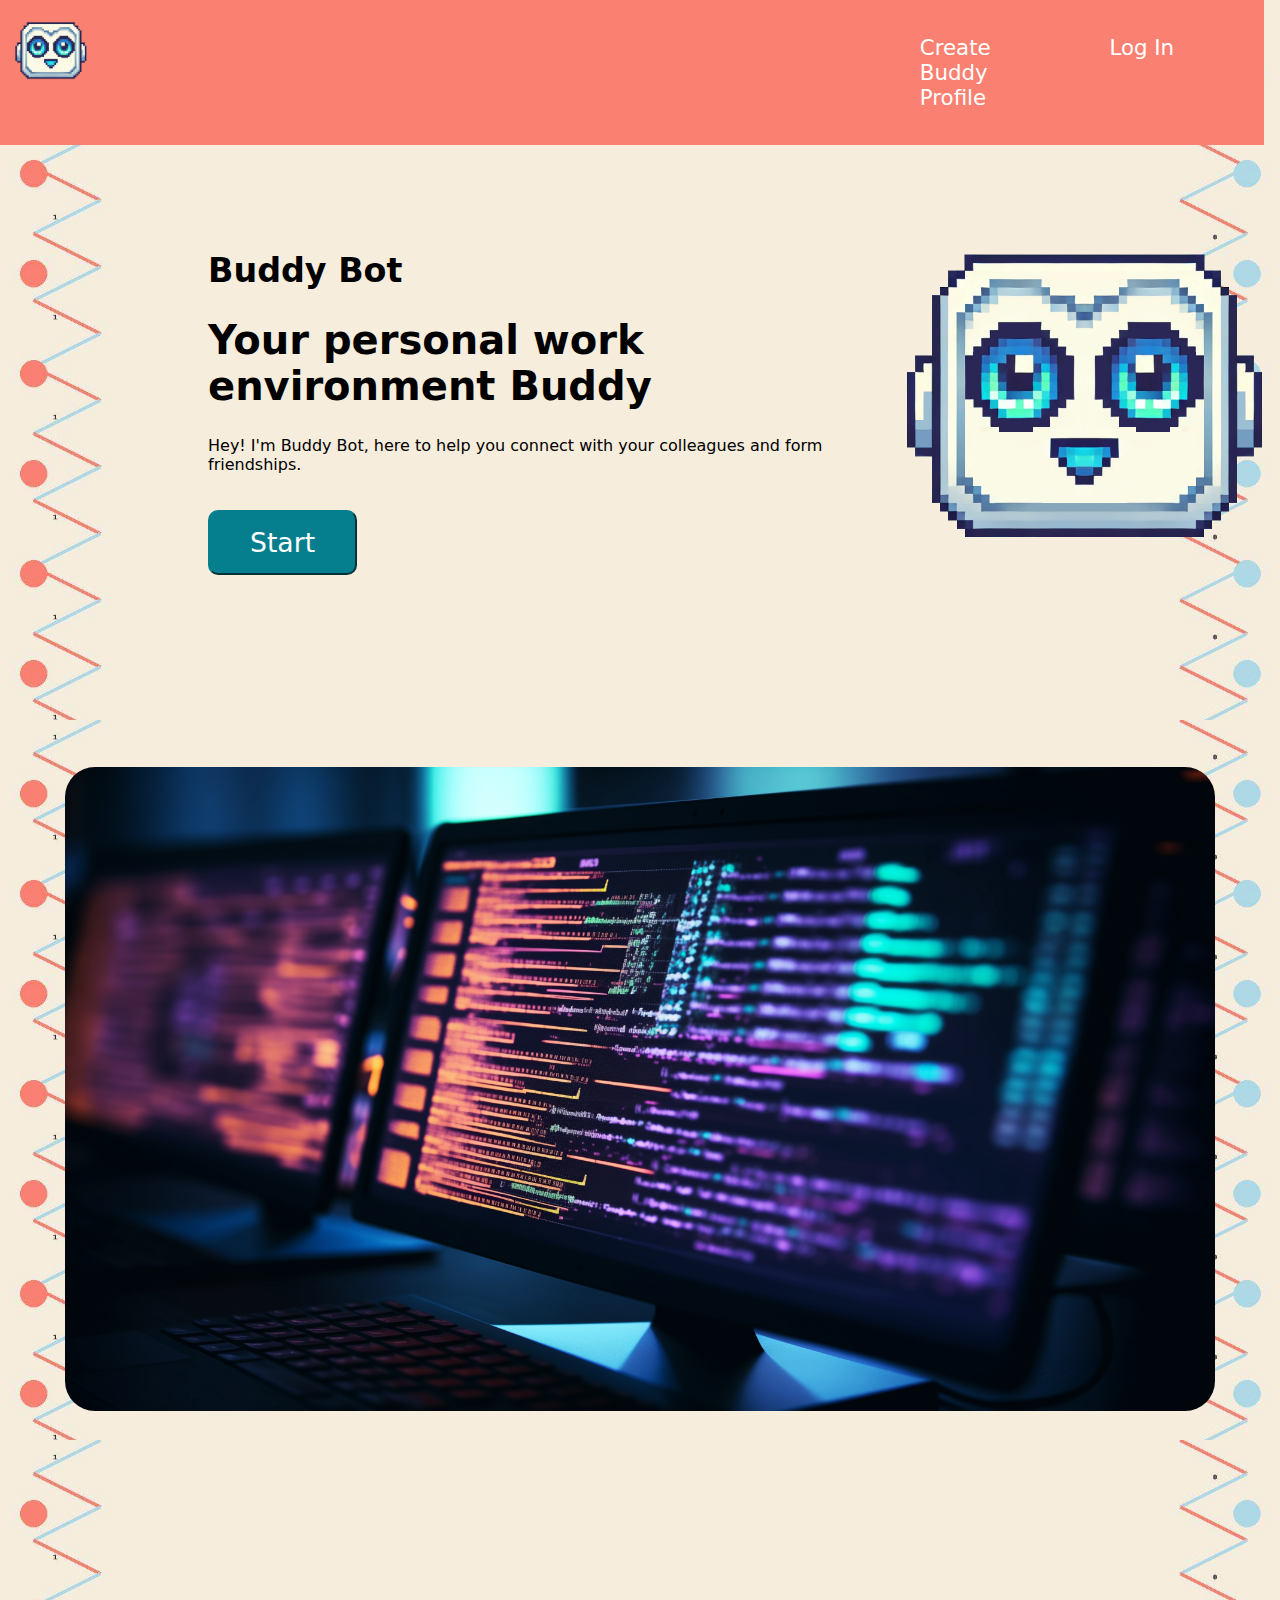
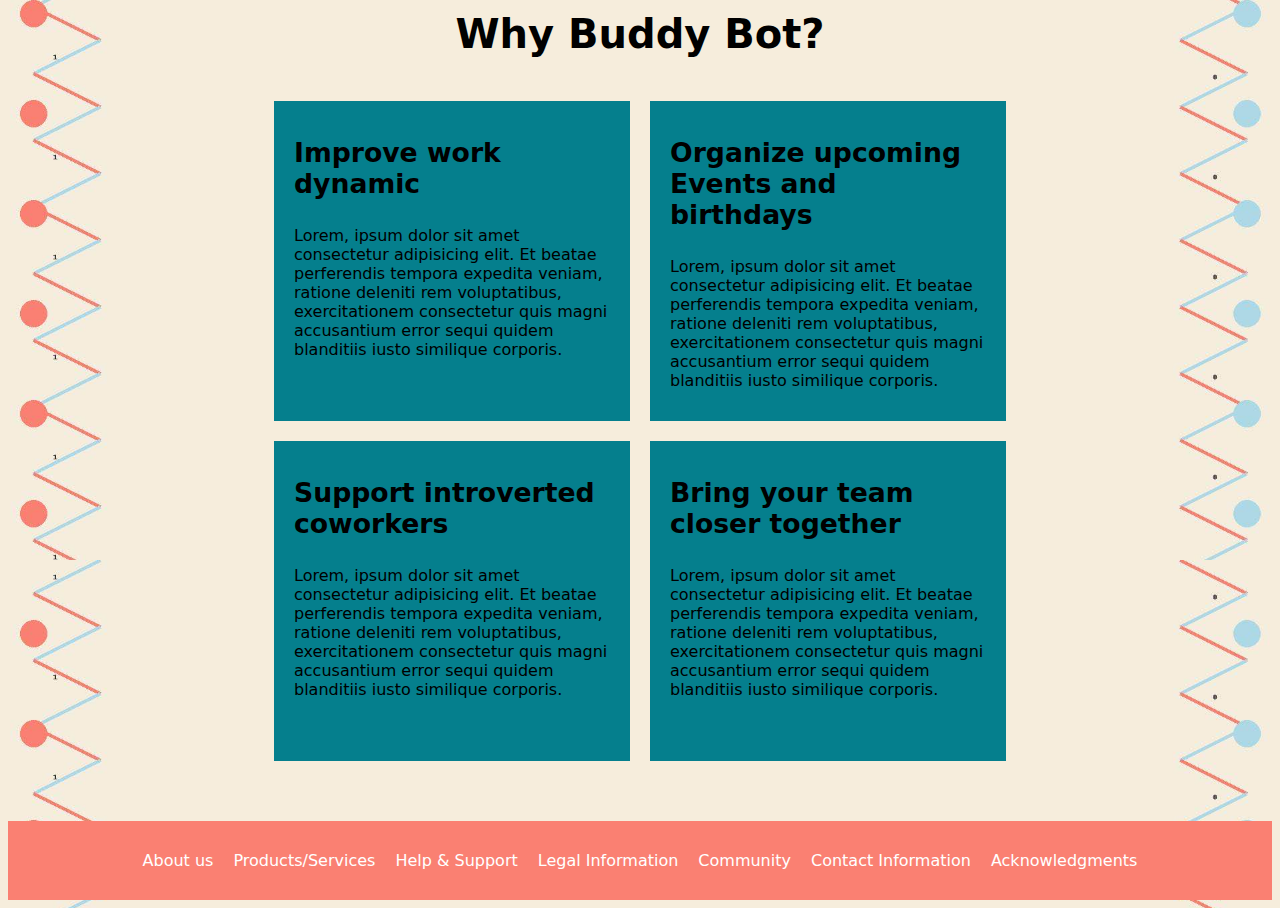
<file: config/index.html>
<!DOCTYPE html>
<html lang="en">

<head>
    <meta charset="UTF-8">
    <meta name="viewport" content="width=device-width, initial-scale=1.0">
    <title>Buddy Bot</title>
    <link href="style.css" rel="stylesheet" type="text/css">
    <link rel="icon" type="image/x-icon" href="Bilder/logo_buddy.png">
</head>

<body>
    <header class="top_header">
        <a href="index.html" target="self">
            <img src="Bilder/logo_buddy.png" width="100px" title="Back to the main page"> <!--Logo-->
        </a>
        <div class="header_item"><a href="buddyprofile.php" target="_blank">Create Buddy Profile</a></div>
        <div class="header_item"><a href="login.php" target="_blank">Log In</a></div>
    </header>
    <div class="container_header">
        <div class="container_sections">
            <!--Section1 -->
            <section class="section1">
                <h2>Buddy Bot</h2>
                <h1>Your personal work environment Buddy</h1>
                <p>Hey! I'm Buddy Bot, here to help you connect with your colleagues and form friendships.</p>
            </section>
            <section class="section2">
                <button class="button">
                    <a href="buddyprofile.php" target="_blank">
                        Start
                    </a>
                </button>
            </section>
        </div>
        <div class="buddy_pic">
            <img src="Bilder/logo_buddy.png" width="500px">
        </div>
    </div>
    <section class="section3">
        <img src="Bilder/database4.png" width="1150px">
    </section>
    <h2 class="section5_h2">Why Buddy Bot?</h2>
    <section class="section5">
        <div>
            <h3>Improve work dynamic</h3>
            <p>Lorem, ipsum dolor sit amet consectetur adipisicing elit. Et beatae perferendis tempora expedita veniam,
                ratione deleniti rem voluptatibus, exercitationem consectetur quis magni accusantium error sequi quidem
                blanditiis iusto similique corporis.</p>
        </div>
        <div>
            <h3>Organize upcoming Events and birthdays</h3>
            <p>Lorem, ipsum dolor sit amet consectetur adipisicing elit. Et beatae perferendis tempora expedita veniam,
                ratione deleniti rem voluptatibus, exercitationem consectetur quis magni accusantium error sequi quidem
                blanditiis iusto similique corporis.</p>
        </div>
    </section>
    <section class="section5">
        <div>
            <h3>Support introverted coworkers</h3>
            <p>Lorem, ipsum dolor sit amet consectetur adipisicing elit. Et beatae perferendis tempora expedita veniam,
                ratione deleniti rem voluptatibus, exercitationem consectetur quis magni accusantium error sequi quidem
                blanditiis iusto similique corporis.</p>
        </div>
        <div>
            <h3>Bring your team closer together</h3>
            <p>Lorem, ipsum dolor sit amet consectetur adipisicing elit. Et beatae perferendis tempora expedita veniam,
                ratione deleniti rem voluptatibus, exercitationem consectetur quis magni accusantium error sequi quidem
                blanditiis iusto similique corporis.</p>
        </div>
    </section>
    <footer>
        <div><a href="#">About us</a></div>
        <div><a href="#">Products/Services</a></div>
        <div><a href="#">Help & Support</a></div>
        <div><a href="#">Legal Information</a></div>
        <div><a href="#">Community</a></div>
        <div><a href="#">Contact Information</a></div>
        <div><a href="#">Acknowledgments</a></div>
    </footer>

</body>

</html>
</file>
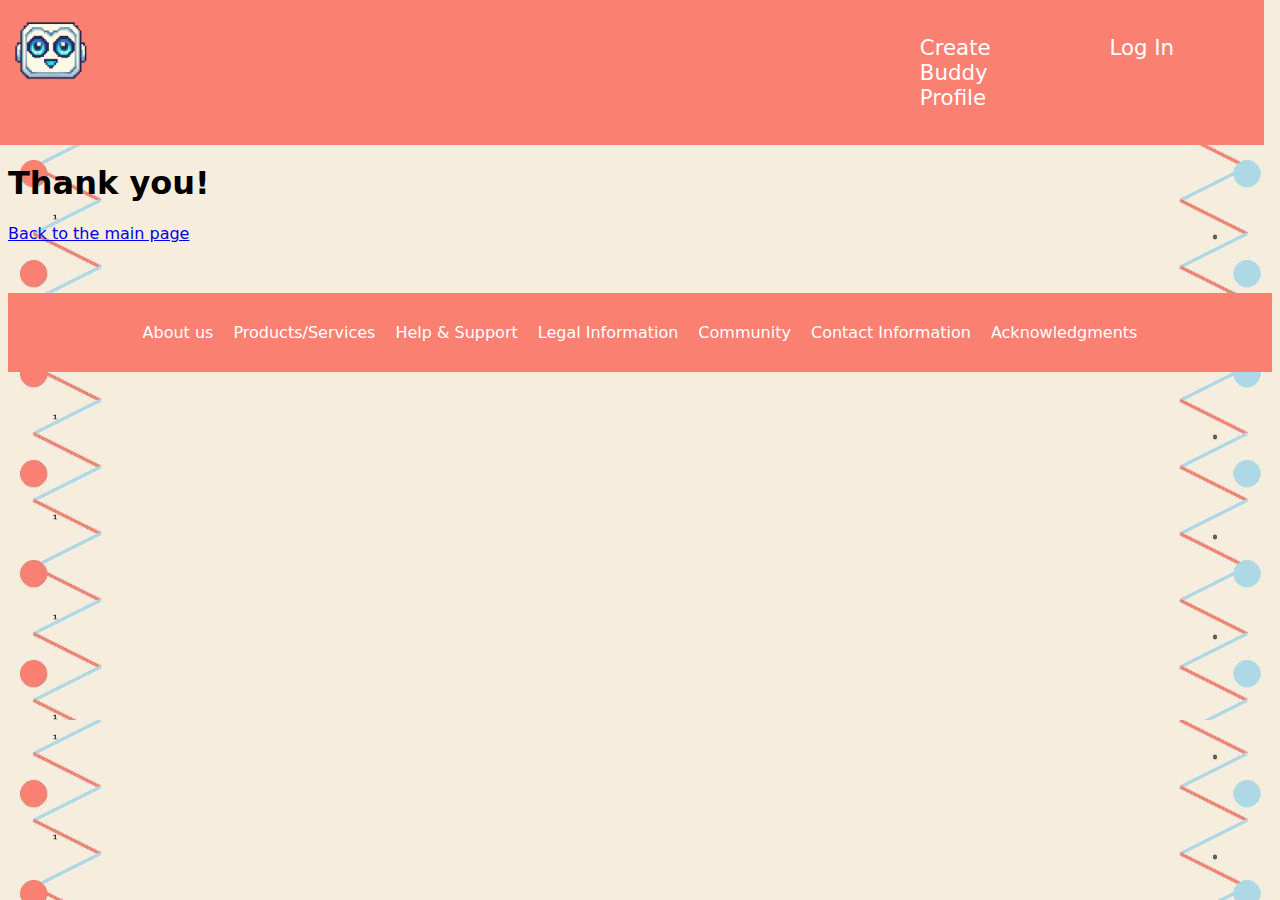
<file: config/thanks.html>
<!DOCTYPE html>
<html lang="en">

<head>
    <meta charset="UTF-8">
    <meta name="viewport" content="width=device-width, initial-scale=1.0">
    <title>Thank you!</title>
    <link href="style.css" rel="stylesheet" type="text/css">
    <link rel="icon" type="image/x-icon" href="Bilder/logo_buddy.png">
</head>

<body>
    <header class="top_header">
        <a href="index.html" target="_self" title="Back to the main page">
            <img src="Bilder/logo_buddy.png" width="100px"> <!--Logo-->
        </a>
        <div class="header_item"><a href="buddyprofile.php" target="_blank">Create Buddy Profile</a></div>
        <div class="header_item"><a href="login.php">Log In</a></div>
    </header>
    <h1>
        Thank you!
    </h1>
    <p>
        <a href="index.html">
            Back to the main page
        </a>
    </p>
    <footer>
        <div><a href="#">About us</a></div>
        <div><a href="#">Products/Services</a></div>
        <div><a href="#">Help & Support</a></div>
        <div><a href="#">Legal Information</a></div>
        <div><a href="#">Community</a></div>
        <div><a href="#">Contact Information</a></div>
        <div><a href="#">Acknowledgments</a></div>
    </footer>
</body>

</html>
</file>
<file: config/style.css>
* {
    font-family: system-ui, -apple-system, BlinkMacSystemFont, 'Segoe UI', Roboto, Oxygen, Ubuntu, Cantarell, 'Open Sans', 'Helvetica Neue', sans-serif;
}
.top_header {
    display: grid;
    grid-template-columns: 70% 15% 15%;
    background: #fa8072;
    width: 100%;
    margin-top: -10px;
    margin-left: -8px;
    position: sticky;
    top: 0;
}
.header_item {
    padding: 35px;
}
.header_item a {
    text-decoration: none;
    color: white;
    font-size: 16pt;
}
.header_item a:hover {
    color: #057f8d;
    transition-duration: 0.5s;
}
.section1 h1 {
    font-size: 30pt;
}
.section1 h2 {
    font-size:25pt;
}
.container_sections {
    margin-left: 200px;
    padding-top: 80px;
}
body {
    background-image: url(Bilder/background.jpg);
    background-repeat: repeat;
    background-size: 100%;
}
.button {
    font-size: 20pt;
    margin-top: 20px;
    border-radius: 10px;
    padding: 15px 40px;
    background-color: #057f8d;
    border-color: #057f8d;
}
.button a {
    text-decoration: none;
    color: white;
}
.button:hover {
    background-color: #C8D9ED;
    border-color: #C8D9ED;
    transition-duration: 0.5s;
}
.section3 {
    margin-top: 20px;
    display: flex;
    justify-content: center;
    
}
.section3 img {
    border-radius: 30px;
    margin-top: 100px;
}
.container_header {
    display: grid;
    grid-template-columns: 65% 35%;
}
.buddy_form {
    display: flex;
    flex-direction: column;
    justify-content: center;
    max-width: 500px;
    align-items: center;
    font-size: 15pt;
    margin-top: 30px;
    background-color: lightsteelblue;
    padding-left: 100px;
    padding-right: 100px;
    padding-bottom: 50px;
    padding-top: 50px;
    border-radius: 50px;
}
.buddy_form input {
    padding: 10px;
    margin: 10px;
    font-size: 15pt;
}
.buddy_form input::placeholder {
    font-size: 15pt;
}
.main_bp {
    display: flex;
    justify-content: center;
}
.section4 {
    font-size: 25pt;
    text-align: center;
}
.section5 {
    display: flex;
    flex-wrap: wrap;
    justify-content: center;
    align-content: center;
}
.section5 div {
    padding: 10px 20px;
    border-style: solid;
    width: 25%;
    height: 300px;
    margin: 10px;
    background: #057f8d;
    border: none;
}
.section5_h2 {
    font-size: 30pt;
    text-align: center;
    margin-top: 200px;
}
.section5 h3 {
    font-size: 20pt;
}
footer {
    display: flex;
    flex-direction: row;
    justify-content: center;
    align-content: space-between;
    margin-top: 50px;
    padding: 20px;
    background-color:#fa8072;
}
footer div {
    padding: 10px;
}
footer div a {
    text-decoration: none;
    color: white;
}
footer div a:hover {
    color: #057f8d;
    transition-duration: 0.5s;
}
</file>
